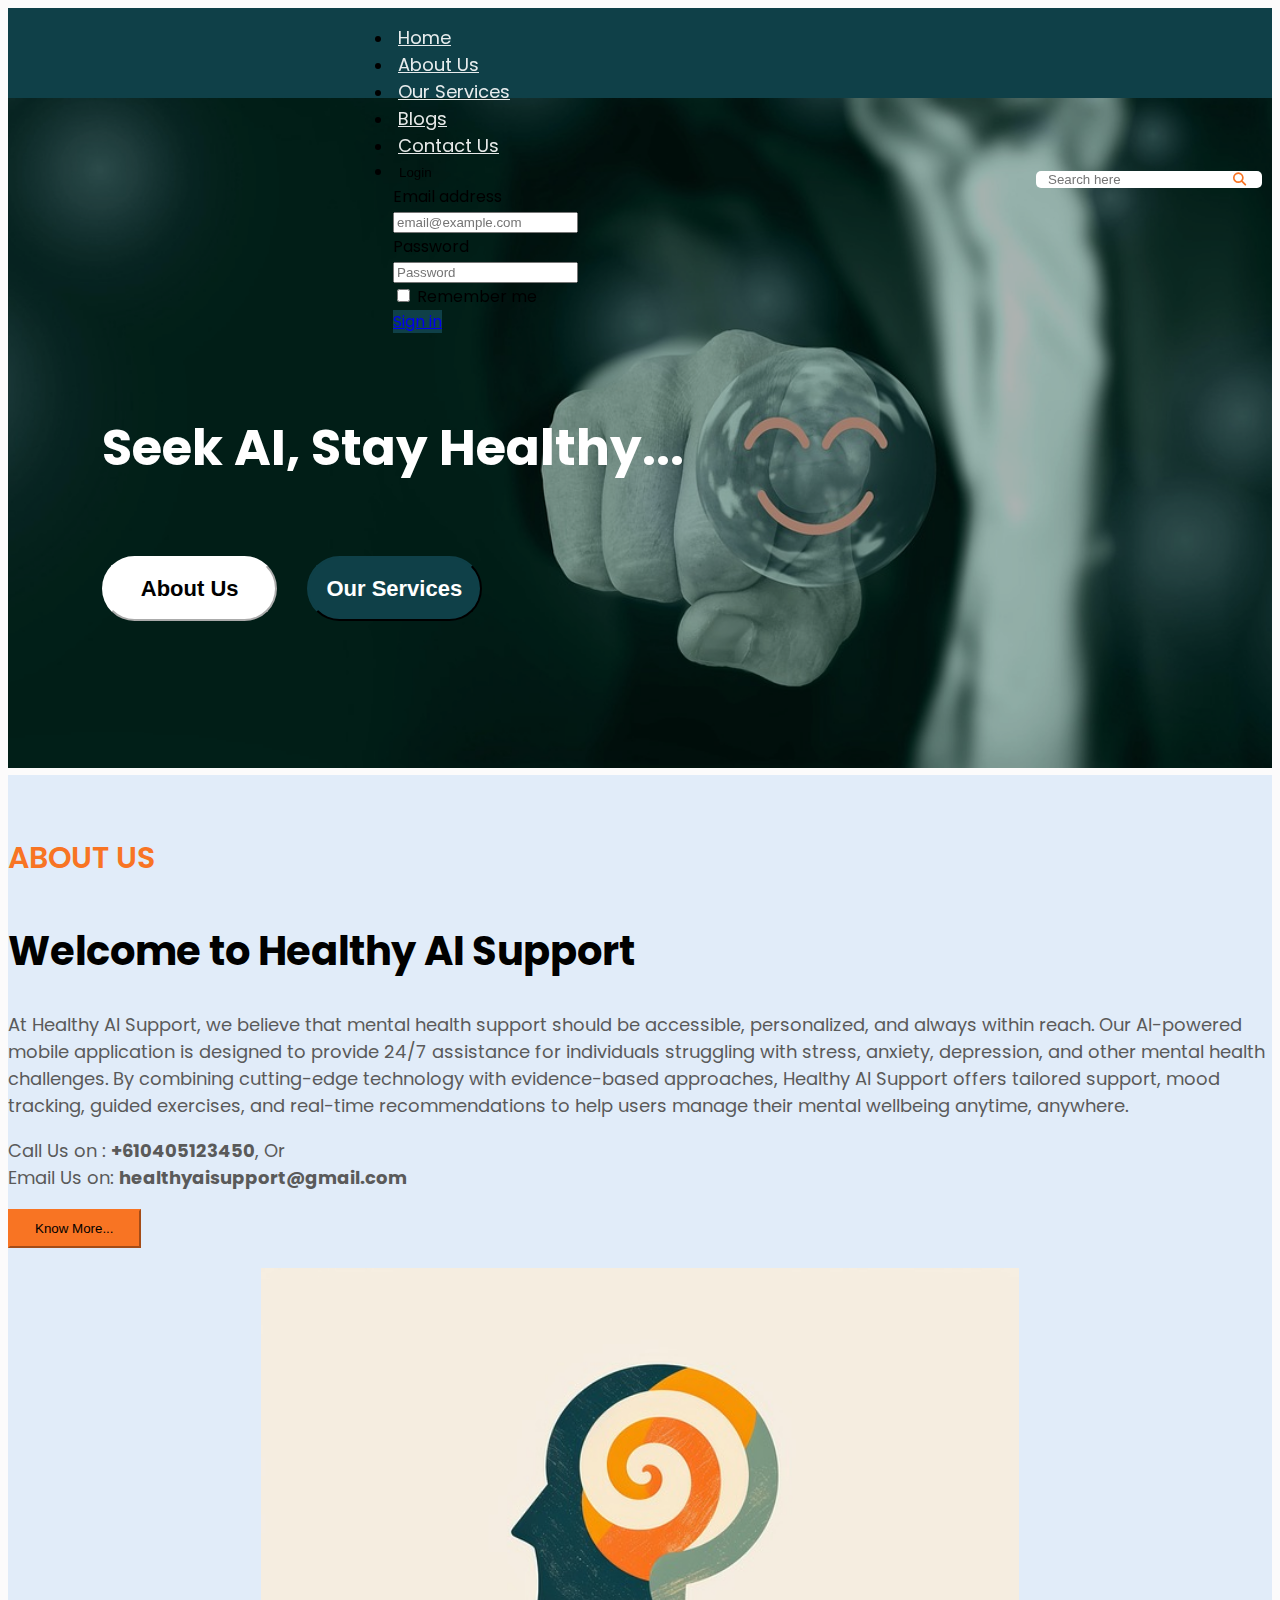
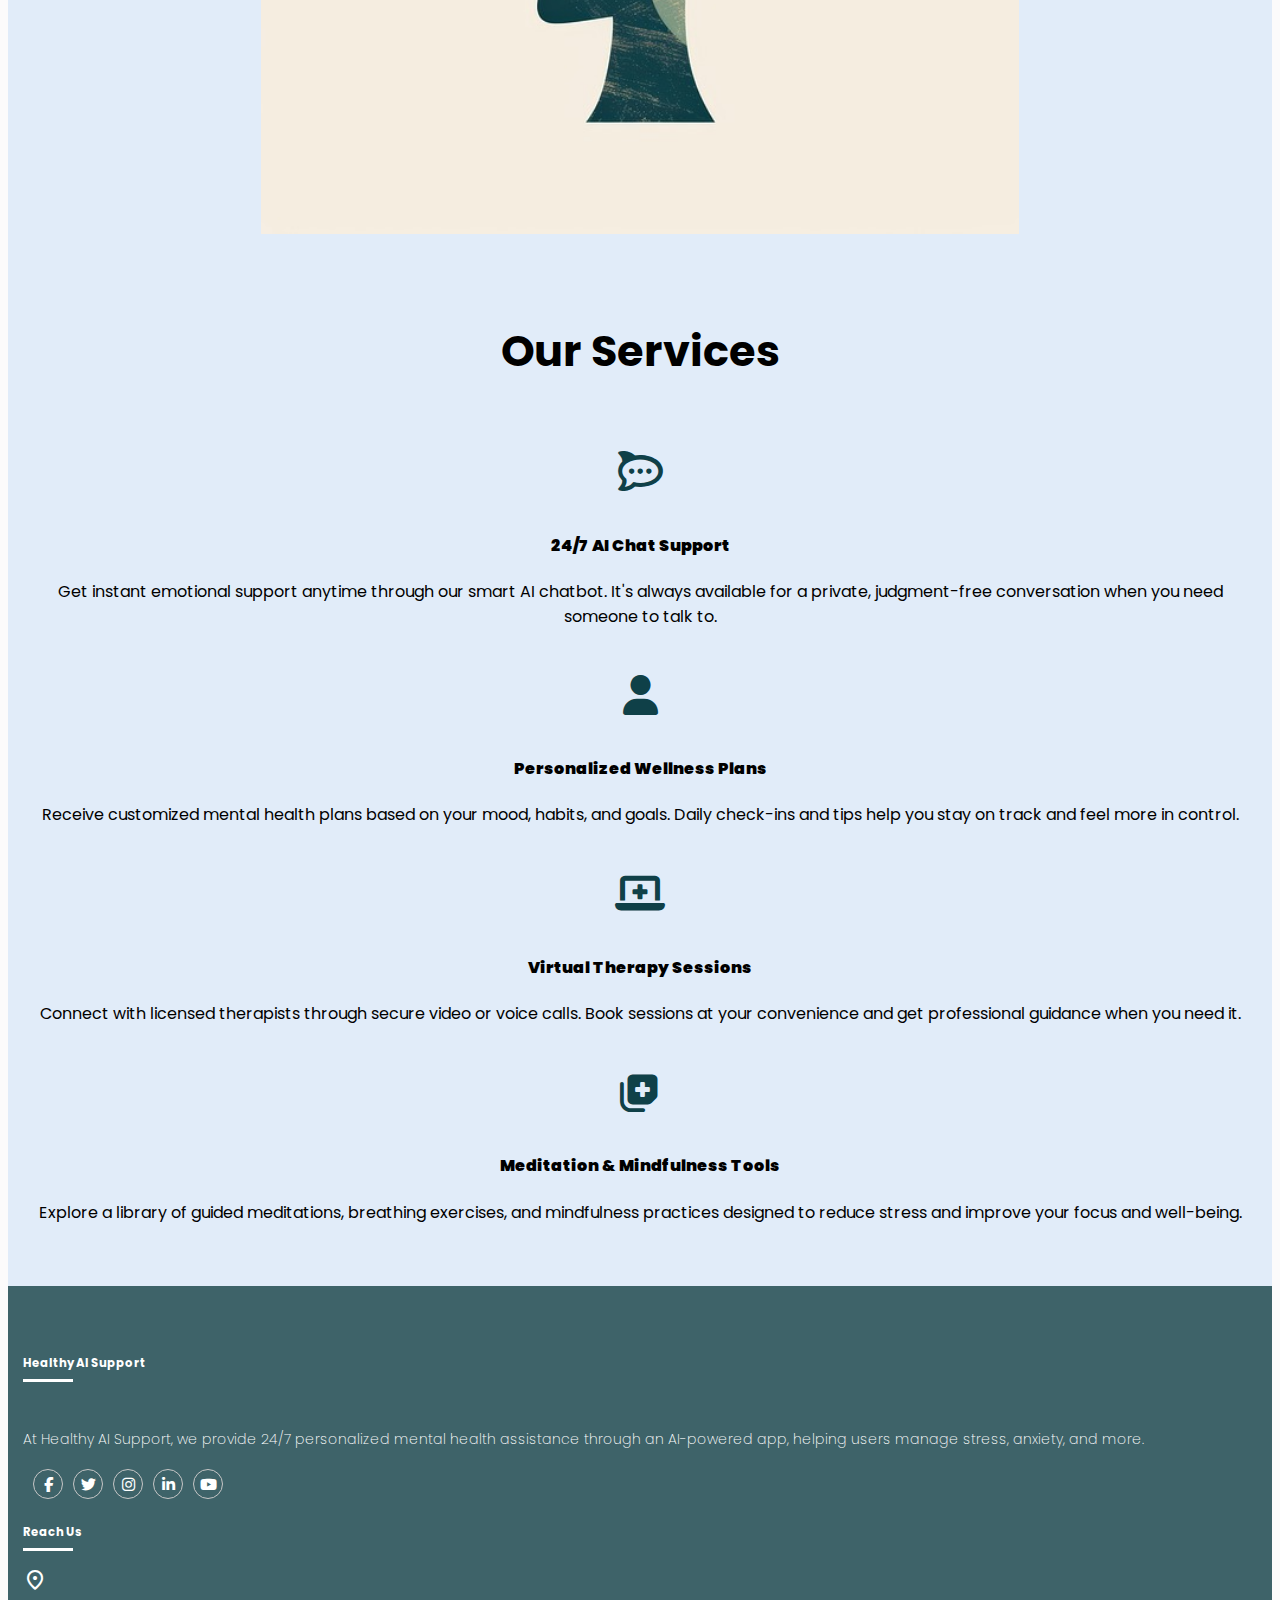
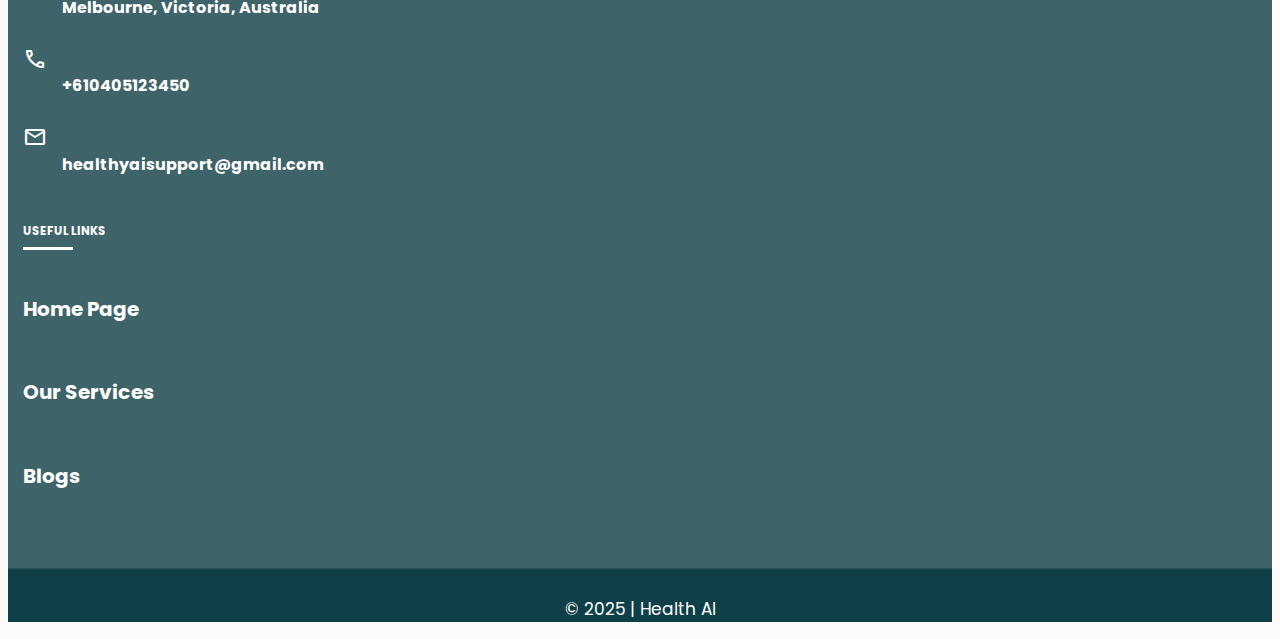
<file: index.html>
<!DOCTYPE html>
<html lang="en">
  <head>
    <meta charset="UTF-8" />
    <meta name="viewport" content="width=device-width, initial-scale=1.0" />
    <title></title>
    <link rel="icon" href="images/logo.jpg" type="image/jpg" />
    <link
      rel="stylesheet"
      href="https://cdnjs.cloudflare.com/ajax/libs/font-awesome/4.7.0/css/font-awesome.min.css"
    />
    <link
      href="https://cdn.jsdelivr.net/npm/bootstrap@5.3.0/dist/css/bootstrap.min.css"
      rel="stylesheet"
      integrity="sha384-9ndCyUaIbzAi2FUVXJi0CjmCapSmO7SnpJef0486qhLnuZ2cdeRhO02iuK6FUUVM"
      crossorigin="anonymous"
    />
    <link rel="stylesheet" href="css/style.css" />
    <link
      rel="stylesheet"
      href="https://cdnjs.cloudflare.com/ajax/libs/font-awesome/6.4.0/css/all.min.css"
    />
    <link
      rel="stylesheet"
      href="https://fonts.googleapis.com/css2?family=Material+Symbols+Outlined:opsz,wght,FILL,GRAD@20..48,100..700,0..1,-50..200"
    />
    <link
      rel="stylesheet"
      href="https://cdn.jsdelivr.net/npm/@fancyapps/ui@5.0/dist/fancybox/fancybox.css"
    />
  </head>

  <body>
    <section id="navbar"></section>

    <section>
      <div class="container-fluid hero_image_section">
        <img src="images/hero.jpg" alt="" />
        <div class="img_content_main">
          <h3>Seek AI, Stay Healthy...</h3>
          <div class="hero_btn">
            <button type="button " class="btn btn-success about_btn">
              <a href="/about-us/">About Us</a>
            </button>
            <button type="button " class="btn btn-success service_btn">
              <a href="/our-service/ ">Our Services</a>
            </button>
          </div>
        </div>
      </div>
    </section>

    <section id="aboutus">
      <div class="container">
        <div class="row">
          <div class="col-md-6">
            <div class="left-about">
              <div class="heading-about">ABOUT US</div>
              <h3>Welcome to Healthy AI Support</h3>
              <p>
                At Healthy AI Support, we believe that mental health support
                should be accessible, personalized, and always within reach. Our
                AI-powered mobile application is designed to provide 24/7
                assistance for individuals struggling with stress, anxiety,
                depression, and other mental health challenges. By combining
                cutting-edge technology with evidence-based approaches, Healthy
                AI Support offers tailored support, mood tracking, guided
                exercises, and real-time recommendations to help users manage
                their mental wellbeing anytime, anywhere.
              </p>
              <p>
                Call Us on : <b>+610405123450</b>, Or <br />
                Email Us on: <b>healthyaisupport@gmail.com</b>
              </p>
              <a href="/about-us/">
                <button class="btn btn-outline-success buy-now-btn">
                  Know More...
                </button>
              </a>
            </div>
          </div>
          <div class="col-md-6">
            <div class="right-about">
              <img src="images/logo.jpg" alt="" width="60%" />
            </div>
          </div>
        </div>
      </div>
    </section>

    <section id="ourservices">
      <div class="container">
        <div class="heading_part">
          <h3>Our Services</h3>
        </div>
        <div class="row row-cols-md-4 mt-1 row-cols-1 g-4">
          <div class="col mt-5 service-card service_card1">
            <div class="card">
              <a href="#">
                <i class="fa-brands fa-rocketchat"></i>
              </a>
              <a href="#">
                <h4 class="card-title">
                  <strong>24/7 AI Chat Support</strong>
                </h4>
              </a>
              <a href="#">
                <p class="card-body pt-1 p-0">
                  Get instant emotional support anytime through our smart AI
                  chatbot. It's always available for a private, judgment-free
                  conversation when you need someone to talk to.
                </p>
              </a>
            </div>
          </div>

          <div class="col mt-5 service-card">
            <div class="card">
              <a href="#">
                <i class="fa-solid fa-user"></i>
              </a>
              <a href="#">
                <h4 class="card-title">
                  <strong>Personalized Wellness Plans</strong>
                </h4>
              </a>
              <a href="#">
                <p class="card-body pt-1 p-0">
                  Receive customized mental health plans based on your mood,
                  habits, and goals. Daily check-ins and tips help you stay on
                  track and feel more in control.
                </p>
              </a>
            </div>
          </div>

          <div class="col mt-5 service-card">
            <div class="card">
              <a href="#">
                <i class="fa-solid fa-laptop-medical"></i>
              </a>
              <a href="#">
                <h4 class="card-title">
                  <strong>Virtual Therapy Sessions</strong>
                </h4>
              </a>
              <a href="#">
                <p class="card-body pt-1 p-0">
                  Connect with licensed therapists through secure video or voice
                  calls. Book sessions at your convenience and get professional
                  guidance when you need it.
                </p>
              </a>
            </div>
          </div>
          <div class="col mt-5 service-card">
            <div class="card">
              <a href="#">
                <i class="fa-solid fa-notes-medical"></i>
              </a>
              <a href="#">
                <h4 class="card-title">
                  <strong>Meditation & Mindfulness Tools</strong>
                </h4>
              </a>
              <a href="#">
                <p class="card-body pt-1 p-0">
                  Explore a library of guided meditations, breathing exercises,
                  and mindfulness practices designed to reduce stress and
                  improve your focus and well-being.
                </p>
              </a>
            </div>
          </div>
        </div>
      </div>
    </section>

    <section id="footer"></section>

    <script src="https://code.jquery.com/jquery-3.5.1.slim.min.js"></script>
    <script src="https://cdn.jsdelivr.net/npm/popper.js@1.16.1/dist/umd/popper.min.js"></script>
    <script src="https://stackpath.bootstrapcdn.com/bootstrap/4.5.2/js/bootstrap.min.js"></script>
    <script src="scripts.js"></script>
  </body>
</html>
</file>
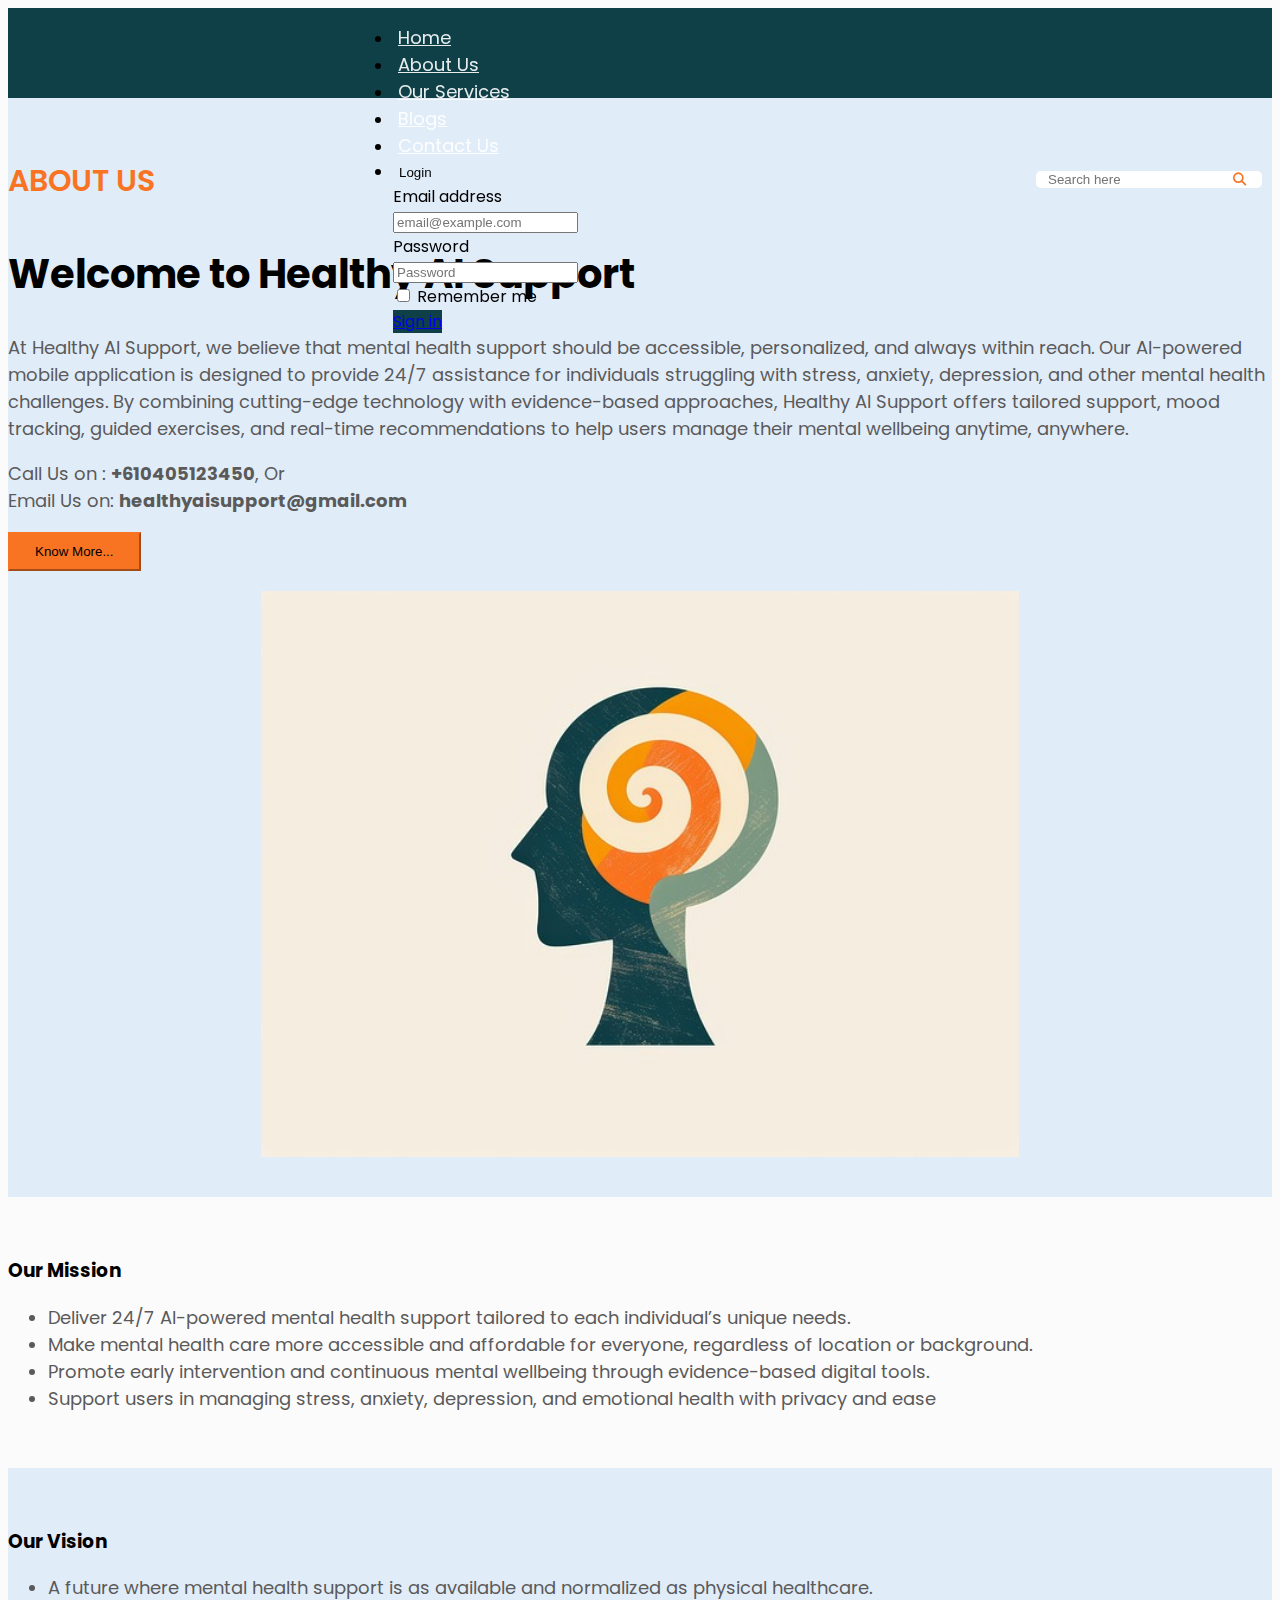
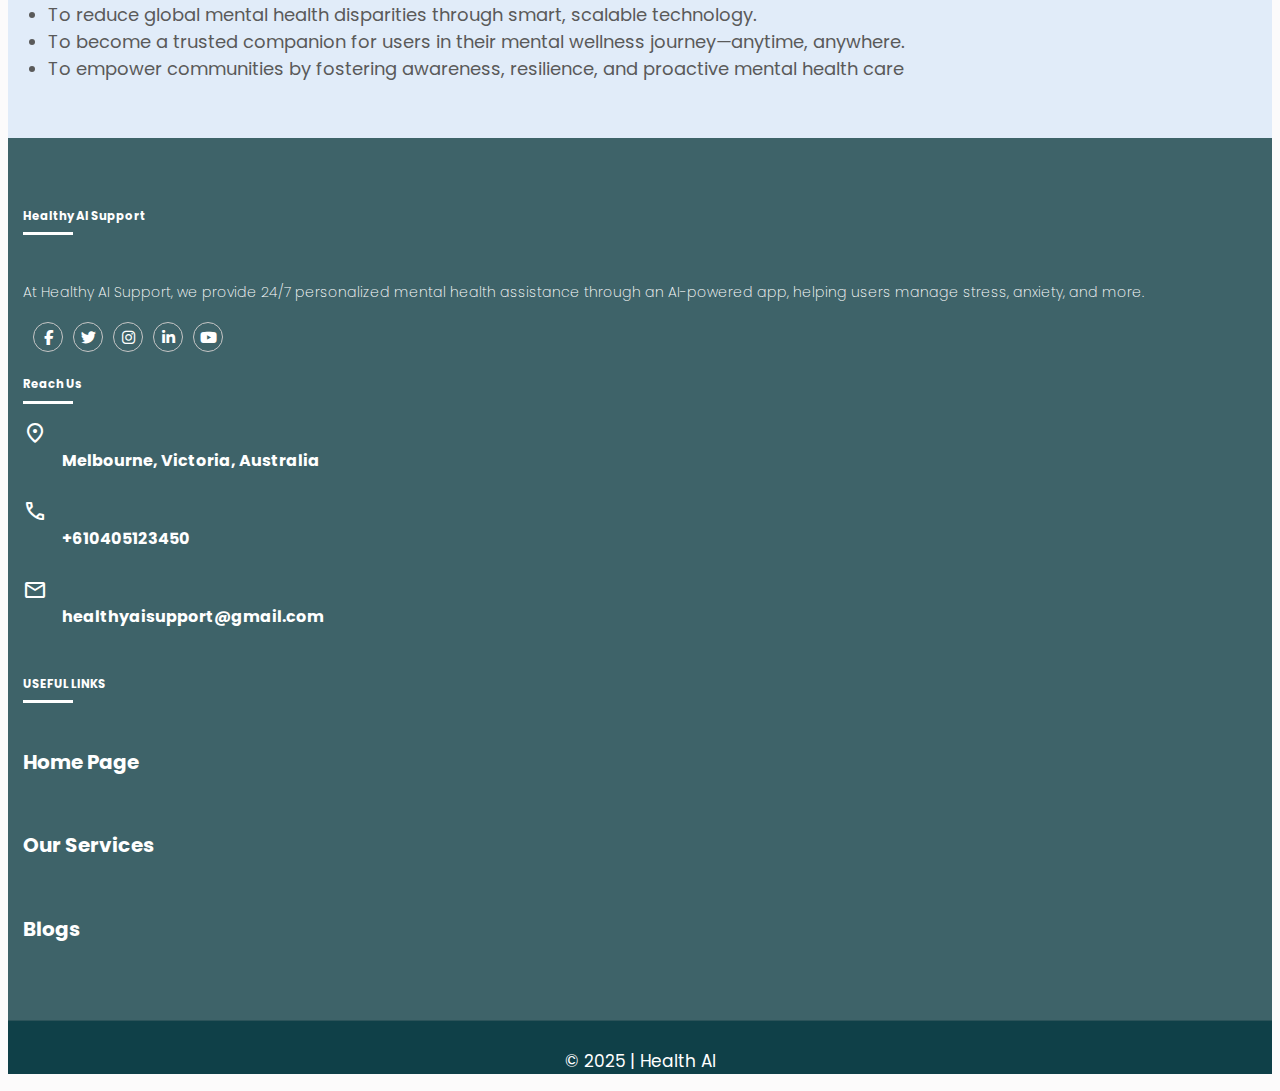
<file: aboutus.html>
<!DOCTYPE html>
<html lang="en">
  <head>
    <meta charset="UTF-8" />
    <meta name="viewport" content="width=device-width, initial-scale=1.0" />
    <title></title>
    <link rel="icon" href="images/logo.jpg" type="image/jpg" />
    <link
      rel="stylesheet"
      href="https://cdnjs.cloudflare.com/ajax/libs/font-awesome/4.7.0/css/font-awesome.min.css"
    />
    <link
      href="https://cdn.jsdelivr.net/npm/bootstrap@5.3.0/dist/css/bootstrap.min.css"
      rel="stylesheet"
      integrity="sha384-9ndCyUaIbzAi2FUVXJi0CjmCapSmO7SnpJef0486qhLnuZ2cdeRhO02iuK6FUUVM"
      crossorigin="anonymous"
    />
    <link rel="stylesheet" href="css/style.css" />
    <link
      rel="stylesheet"
      href="https://cdnjs.cloudflare.com/ajax/libs/font-awesome/6.4.0/css/all.min.css"
    />
    <link
      rel="stylesheet"
      href="https://fonts.googleapis.com/css2?family=Material+Symbols+Outlined:opsz,wght,FILL,GRAD@20..48,100..700,0..1,-50..200"
    />
    <link
      rel="stylesheet"
      href="https://cdn.jsdelivr.net/npm/@fancyapps/ui@5.0/dist/fancybox/fancybox.css"
    />
  </head>

  <body>
    <section id="navbar"></section>

    <section id="aboutus">
      <div class="container">
        <div class="row">
          <div class="col-md-6">
            <div class="left-about">
              <div class="heading-about">ABOUT US</div>
              <h3>Welcome to Healthy AI Support</h3>
              <p>
                At Healthy AI Support, we believe that mental health support
                should be accessible, personalized, and always within reach. Our
                AI-powered mobile application is designed to provide 24/7
                assistance for individuals struggling with stress, anxiety,
                depression, and other mental health challenges. By combining
                cutting-edge technology with evidence-based approaches, Healthy
                AI Support offers tailored support, mood tracking, guided
                exercises, and real-time recommendations to help users manage
                their mental wellbeing anytime, anywhere.
              </p>
              <p>
                Call Us on : <b>+610405123450</b>, Or <br />
                Email Us on: <b>healthyaisupport@gmail.com</b>
              </p>
              <a href="/about-us/">
                <button class="btn btn-outline-success buy-now-btn">
                  Know More...
                </button>
              </a>
            </div>
          </div>
          <div class="col-md-6">
            <div class="right-about">
              <img src="images/logo.jpg" alt="" width="60%" />
            </div>
          </div>
        </div>
      </div>
    </section>

    <section id="mission">
      <div class="container">
        <div class="row">
          <div class="col-md-2 d-flex align-items-center">
            <div class="heading-center">
              <h3>Our Mission</h3>
            </div>
          </div>
          <div class="col-md-10">
            <ul>
              <li>
                Deliver 24/7 AI-powered mental health support tailored to each
                individual’s unique needs.
              </li>
              <li>
                Make mental health care more accessible and affordable for
                everyone, regardless of location or background.
              </li>
              <li>
                Promote early intervention and continuous mental wellbeing
                through evidence-based digital tools.
              </li>
              <li>
                Support users in managing stress, anxiety, depression, and
                emotional health with privacy and ease
              </li>
            </ul>
          </div>
        </div>
      </div>
    </section>

    <section id="vission">
      <div class="container">
        <div class="row">
          <div class="col-md-2 d-flex align-items-center">
            <div class="heading-center">
              <h3>Our Vision</h3>
            </div>
          </div>
          <div class="col-md-10">
            <ul>
              <li>
                A future where mental health support is as available and
                normalized as physical healthcare.
              </li>
              <li>
                To reduce global mental health disparities through smart,
                scalable technology.
              </li>
              <li>
                To become a trusted companion for users in their mental wellness
                journey—anytime, anywhere.
              </li>
              <li>
                To empower communities by fostering awareness, resilience, and
                proactive mental health care
              </li>
            </ul>
          </div>
        </div>
      </div>
    </section>

    <section id="footer"></section>

    <script src="https://code.jquery.com/jquery-3.5.1.slim.min.js"></script>
    <script src="https://cdn.jsdelivr.net/npm/popper.js@1.16.1/dist/umd/popper.min.js"></script>
    <script src="https://stackpath.bootstrapcdn.com/bootstrap/4.5.2/js/bootstrap.min.js"></script>
    <script src="scripts.js"></script>
  </body>
</html>
</file>
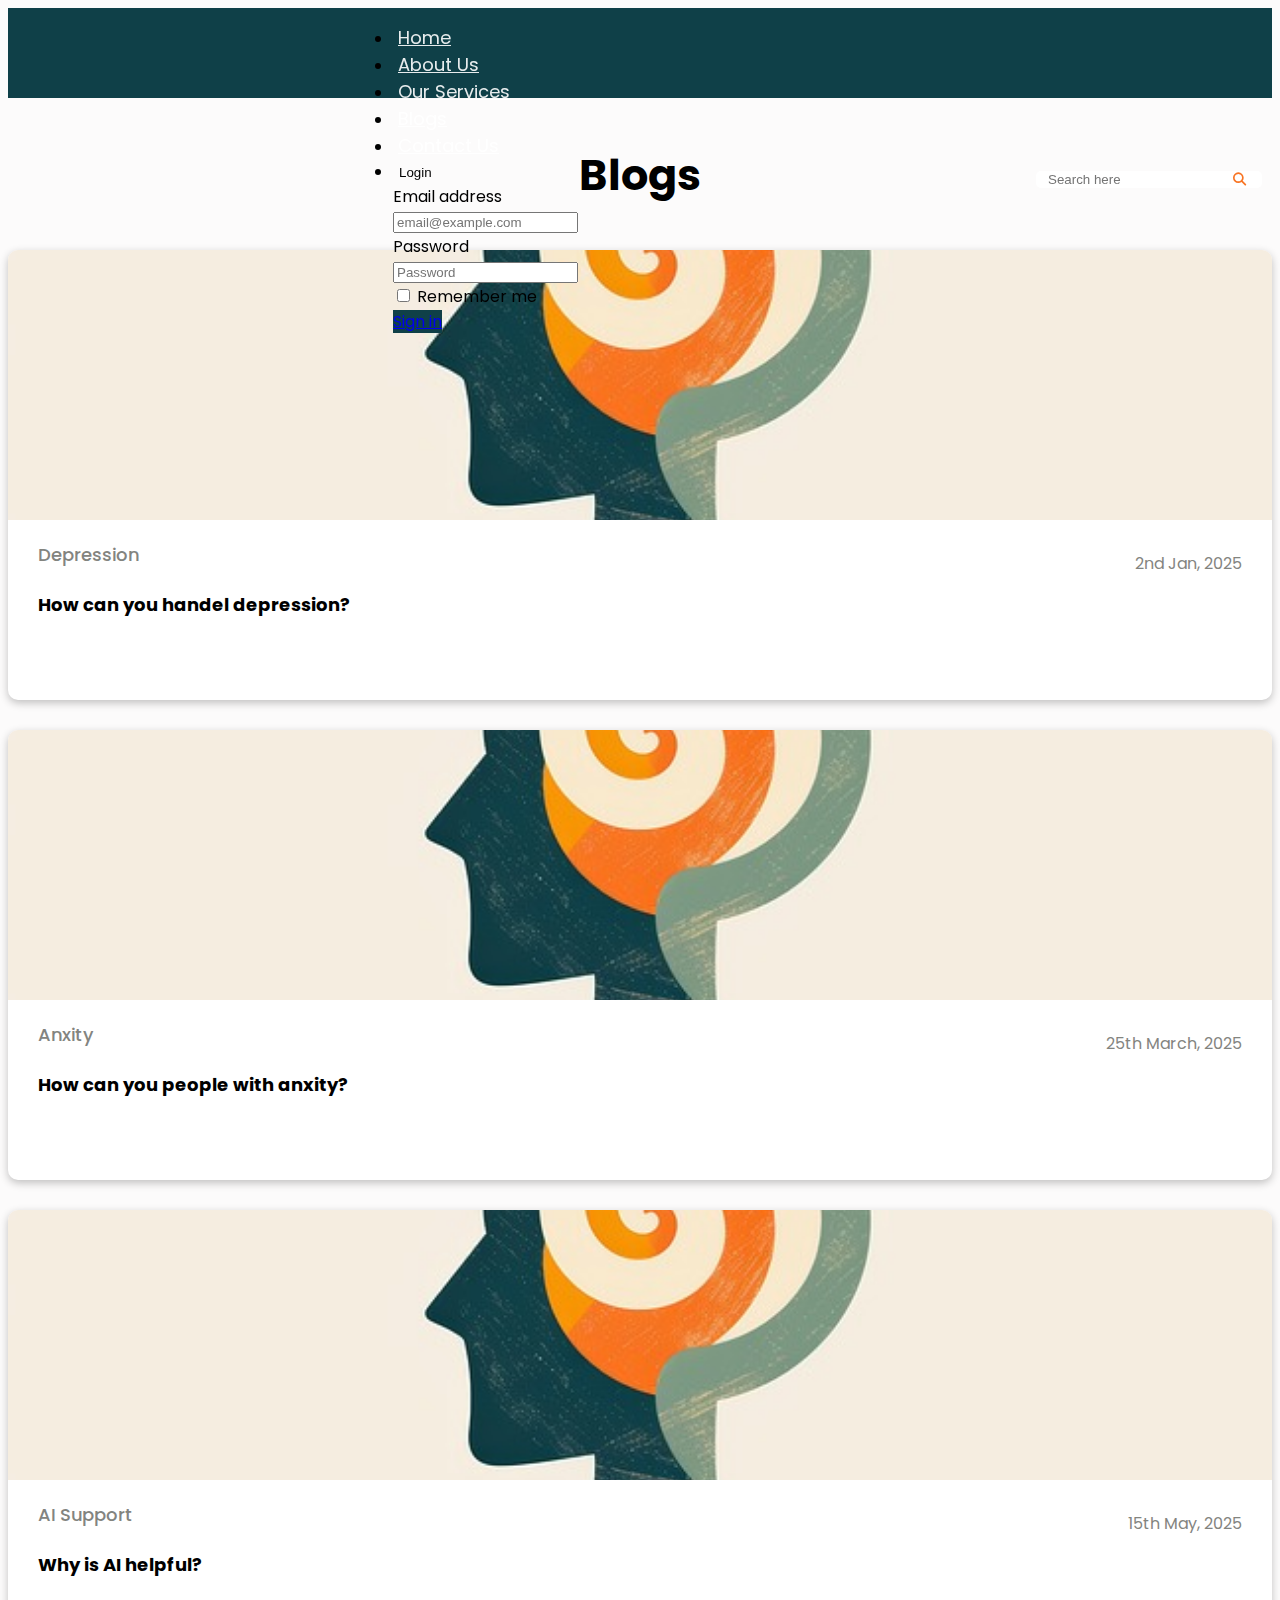
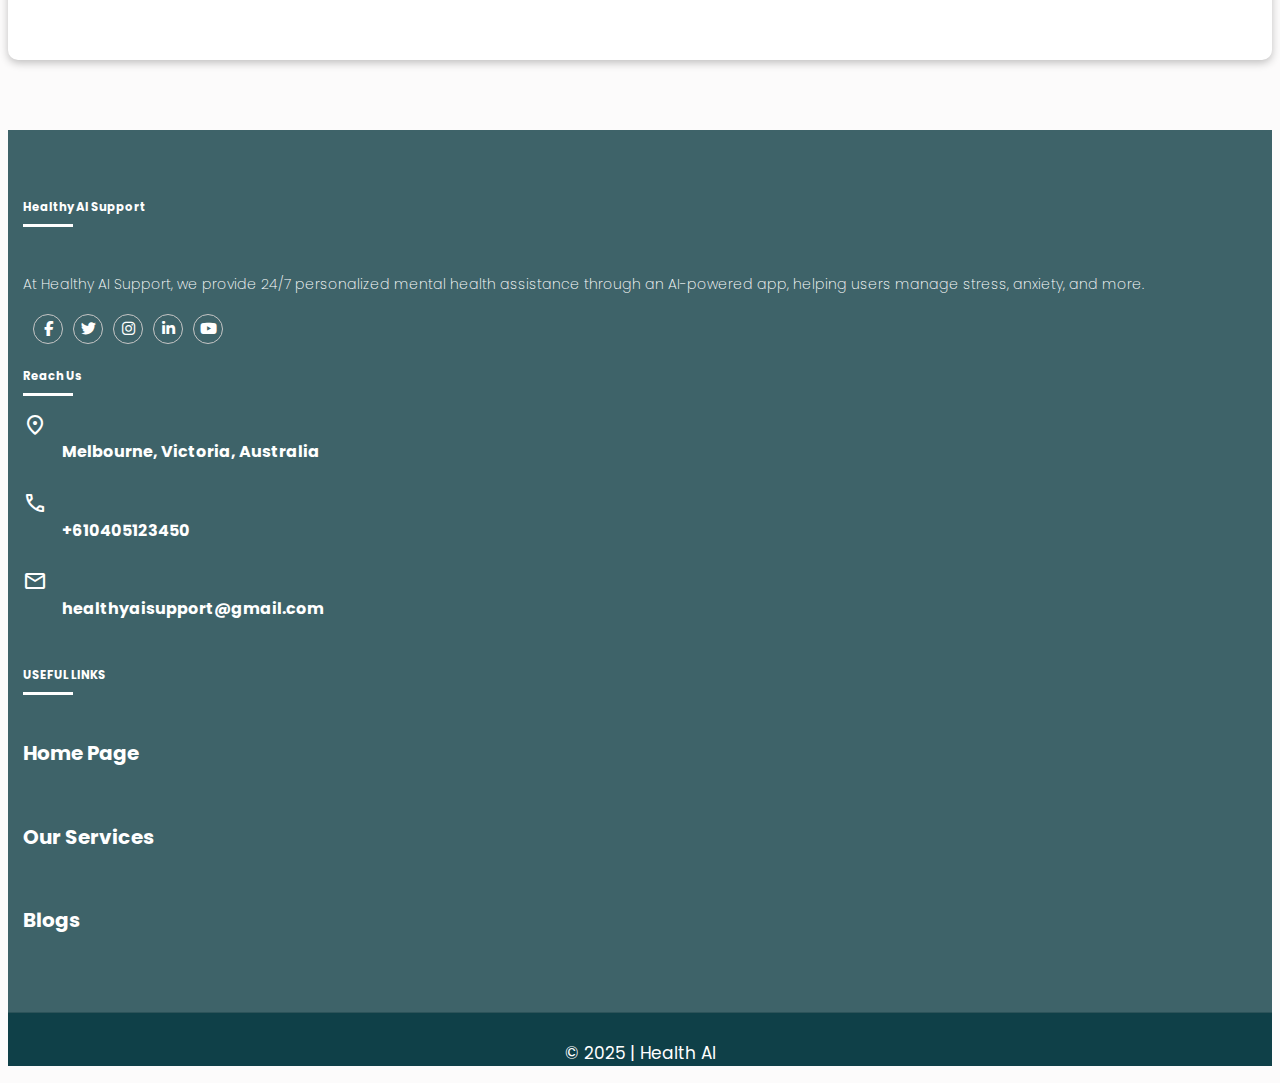
<file: blogs.html>
<!DOCTYPE html>
<html lang="en">
  <head>
    <meta charset="UTF-8" />
    <meta name="viewport" content="width=device-width, initial-scale=1.0" />
    <title></title>
    <link rel="icon" href="images/logo.jpg" type="image/jpg" />
    <link
      rel="stylesheet"
      href="https://cdnjs.cloudflare.com/ajax/libs/font-awesome/4.7.0/css/font-awesome.min.css"
    />
    <link
      href="https://cdn.jsdelivr.net/npm/bootstrap@5.3.0/dist/css/bootstrap.min.css"
      rel="stylesheet"
      integrity="sha384-9ndCyUaIbzAi2FUVXJi0CjmCapSmO7SnpJef0486qhLnuZ2cdeRhO02iuK6FUUVM"
      crossorigin="anonymous"
    />
    <link rel="stylesheet" href="css/style.css" />
    <link
      rel="stylesheet"
      href="https://cdnjs.cloudflare.com/ajax/libs/font-awesome/6.4.0/css/all.min.css"
    />
    <link
      rel="stylesheet"
      href="https://fonts.googleapis.com/css2?family=Material+Symbols+Outlined:opsz,wght,FILL,GRAD@20..48,100..700,0..1,-50..200"
    />
    <link
      rel="stylesheet"
      href="https://cdn.jsdelivr.net/npm/@fancyapps/ui@5.0/dist/fancybox/fancybox.css"
    />
  </head>

  <body>
    <section id="navbar"></section>

    <section id="blog-cat">
      <div class="container">
        <div class="heading_part">
          <h3>Blogs</h3>
        </div>
        <div class="col-lg-12">
          <div class="row row-cols-1 row-cols-md-3">
            <div class="col">
              <div class="blog-post">
                <div>
                  <a href="">
                    <div class="blog-image">
                      <img src="images/logo.jpg" alt="" />
                    </div>
                  </a>
                </div>
                <div class="blog-writer">
                  <a href="">Depression</a>
                  <p>2nd Jan, 2025</p>
                </div>
                <div class="blog-title">
                  <a href=""><h2>How can you handel depression?</h2></a>
                </div>
              </div>
            </div>

            <div class="col">
              <div class="blog-post">
                <div>
                  <a href="">
                    <div class="blog-image">
                      <img src="images/logo.jpg" alt="" />
                    </div>
                  </a>
                </div>
                <div class="blog-writer">
                  <a href="">Anxity</a>
                  <p>25th March, 2025</p>
                </div>
                <div class="blog-title">
                  <a href=""><h2>How can you people with anxity?</h2></a>
                </div>
              </div>
            </div>

            <div class="col">
              <div class="blog-post">
                <div>
                  <a href="">
                    <div class="blog-image">
                      <img src="images/logo.jpg" alt="" />
                    </div>
                  </a>
                </div>
                <div class="blog-writer">
                  <a href="">AI Support</a>
                  <p>15th May, 2025</p>
                </div>
                <div class="blog-title">
                  <a href=""><h2>Why is AI helpful?</h2></a>
                </div>
              </div>
            </div>
          </div>
        </div>
      </div>
    </section>

    <section id="footer"></section>

    <script src="https://code.jquery.com/jquery-3.5.1.slim.min.js"></script>
    <script src="https://cdn.jsdelivr.net/npm/popper.js@1.16.1/dist/umd/popper.min.js"></script>
    <script src="https://stackpath.bootstrapcdn.com/bootstrap/4.5.2/js/bootstrap.min.js"></script>
    <script src="scripts.js"></script>
  </body>
</html>
</file>
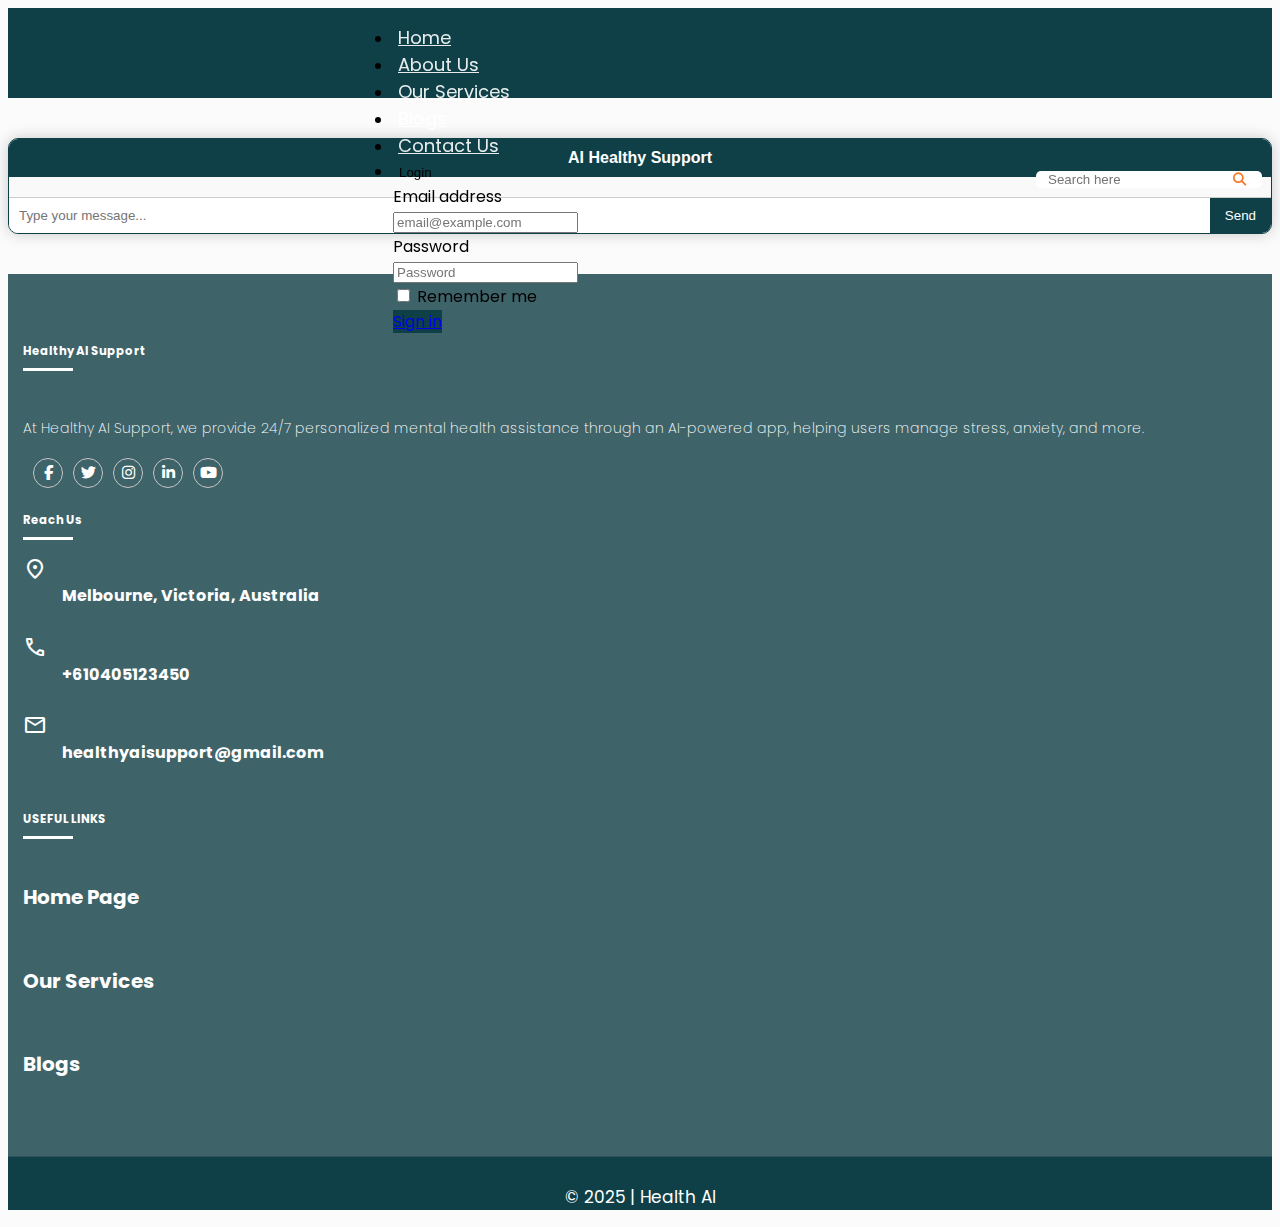
<file: chatbot.html>
<!DOCTYPE html>
<html lang="en">
  <head>
    <meta charset="UTF-8" />
    <meta name="viewport" content="width=device-width, initial-scale=1.0" />
    <title></title>
    <link rel="icon" href="images/logo.jpg" type="image/jpg" />
    <link
      rel="stylesheet"
      href="https://cdnjs.cloudflare.com/ajax/libs/font-awesome/4.7.0/css/font-awesome.min.css"
    />
    <link
      href="https://cdn.jsdelivr.net/npm/bootstrap@5.3.0/dist/css/bootstrap.min.css"
      rel="stylesheet"
      integrity="sha384-9ndCyUaIbzAi2FUVXJi0CjmCapSmO7SnpJef0486qhLnuZ2cdeRhO02iuK6FUUVM"
      crossorigin="anonymous"
    />
    <link rel="stylesheet" href="css/style.css" />
    <link
      rel="stylesheet"
      href="https://cdnjs.cloudflare.com/ajax/libs/font-awesome/6.4.0/css/all.min.css"
    />
    <link
      rel="stylesheet"
      href="https://fonts.googleapis.com/css2?family=Material+Symbols+Outlined:opsz,wght,FILL,GRAD@20..48,100..700,0..1,-50..200"
    />
    <link
      rel="stylesheet"
      href="https://cdn.jsdelivr.net/npm/@fancyapps/ui@5.0/dist/fancybox/fancybox.css"
    />
  </head>

  <body>
    <section id="navbar"></section>

    <section class="chat">
      <div class="container">
        <div id="chatbot" class="chatbot-container">
          <div class="chat-header">AI Healthy Support</div>
          <div class="chat-body" id="chat-body"></div>
          <div class="chat-input-area">
            <input
              type="text"
              id="user-input"
              placeholder="Type your message..."
            />
            <button onclick="sendMessage()">Send</button>
          </div>
        </div>
      </div>
    </section>

    <section id="footer"></section>

    <script>
      const chatBody = document.getElementById("chat-body");
      const userInput = document.getElementById("user-input");

      const messages = [
        {
          sender: "bot",
          text: "Hello, this is AI Healthy Support. How can I help you today?",
        },
        {
          sender: "user",
          expected: "hi",
          response: "Hello, Trilochan. How are you?",
        },
        {
          sender: "user",
          expected: "fine",
          response: "How is your anxity holding up?",
        },
        {
          sender: "user",
          expected: "it is good",
          response: "Great, let me know if I need help",
        },
      ];

      let currentStep = 0;

      function addMessage(text, sender) {
        const msgDiv = document.createElement("div");
        msgDiv.className = `chat-message ${sender}`;
        msgDiv.innerText = text;
        chatBody.appendChild(msgDiv);
        chatBody.scrollTop = chatBody.scrollHeight;
      }

      function botReply(text) {
        setTimeout(() => addMessage(text, "bot"), 800);
      }

      function sendMessage() {
        const text = userInput.value.trim().toLowerCase();
        if (!text) return;

        addMessage(userInput.value, "user");
        userInput.value = "";

        if (
          currentStep < messages.length - 1 &&
          text === messages[currentStep + 1].expected
        ) {
          currentStep++;
          botReply(messages[currentStep].response);
        }
      }

      // Initialize chatbot with first message
      window.addEventListener("load", () => {
        botReply(messages[0].text);
      });
    </script>

    <script src="https://code.jquery.com/jquery-3.5.1.slim.min.js"></script>
    <script src="https://cdn.jsdelivr.net/npm/popper.js@1.16.1/dist/umd/popper.min.js"></script>
    <script src="https://stackpath.bootstrapcdn.com/bootstrap/4.5.2/js/bootstrap.min.js"></script>
    <script src="scripts.js"></script>
  </body>
</html>
</file>
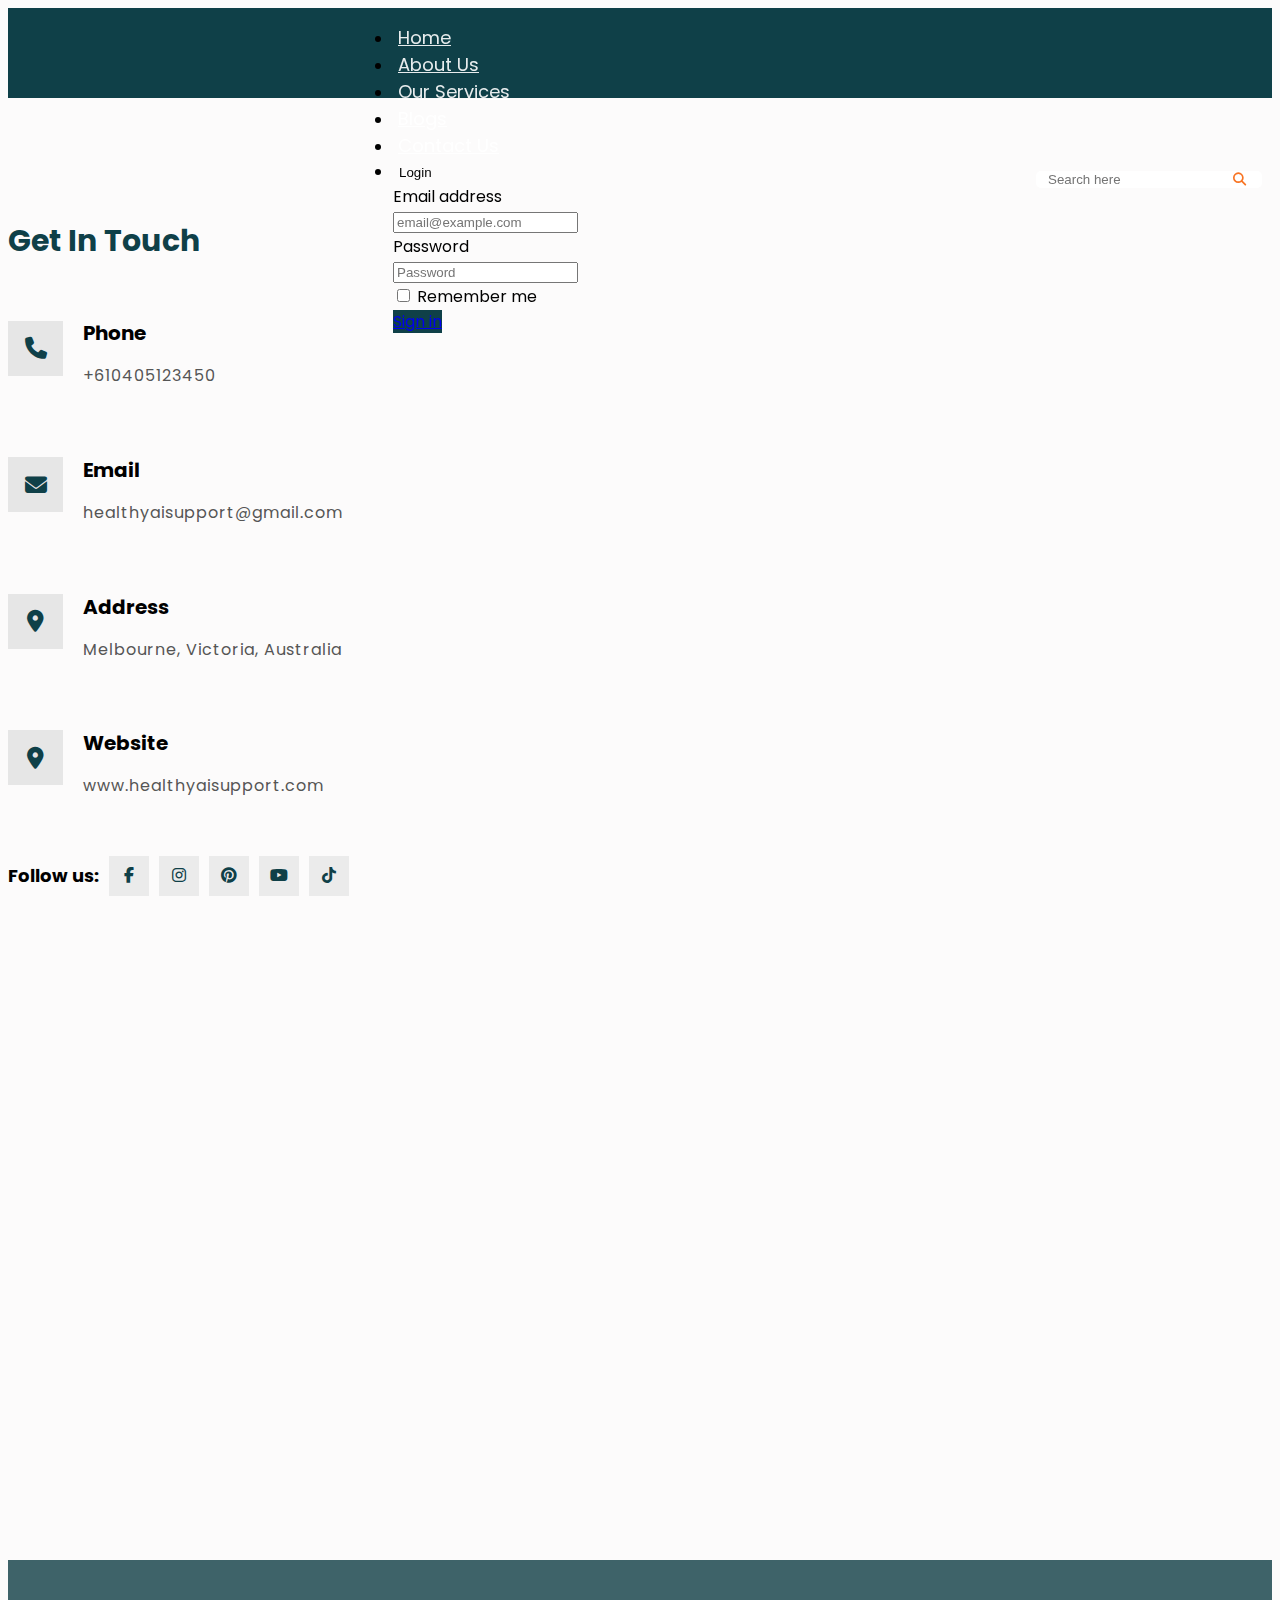
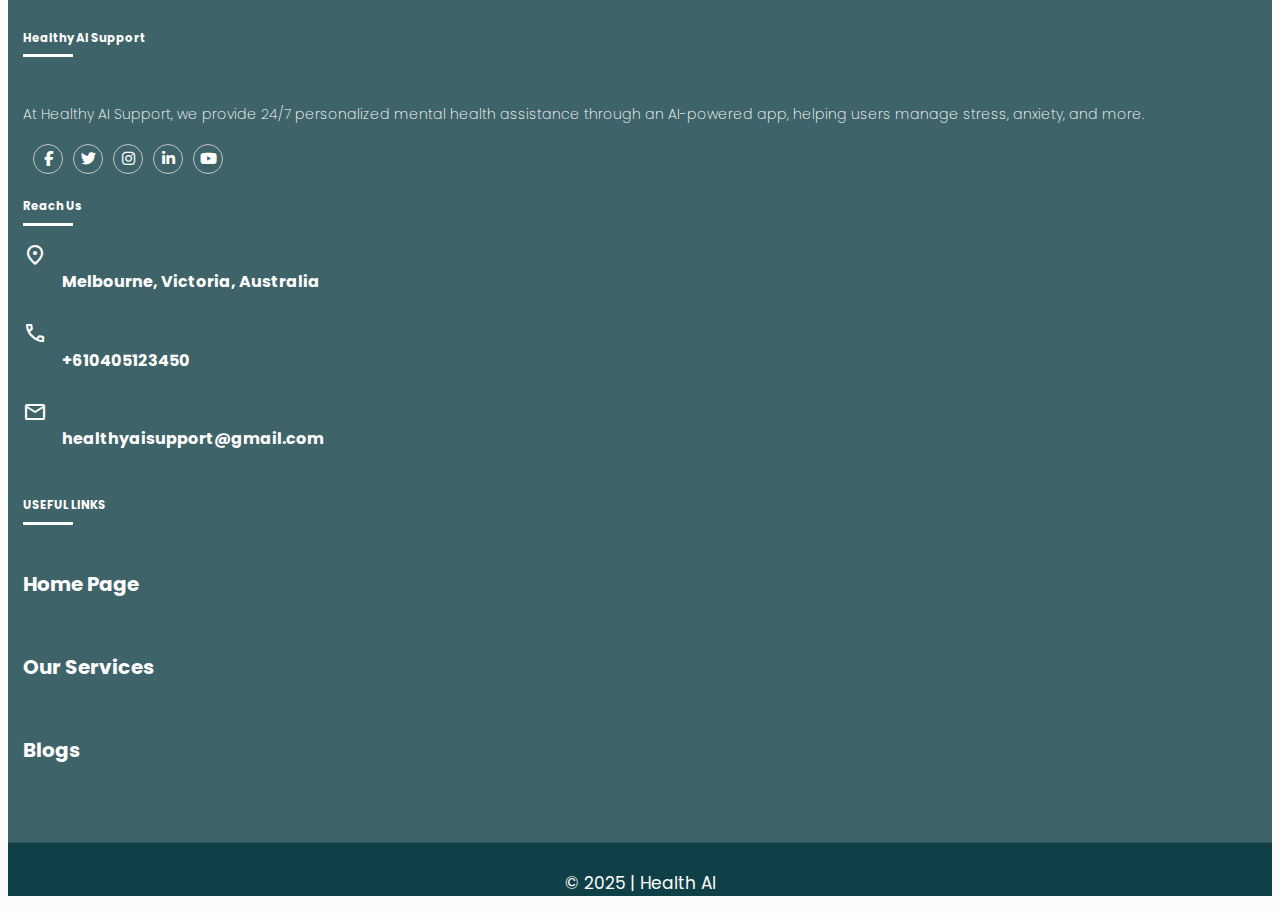
<file: contact.html>
<!DOCTYPE html>
<html lang="en">
  <head>
    <meta charset="UTF-8" />
    <meta name="viewport" content="width=device-width, initial-scale=1.0" />
    <title></title>
    <link rel="icon" href="images/logo.jpg" type="image/jpg" />
    <link
      rel="stylesheet"
      href="https://cdnjs.cloudflare.com/ajax/libs/font-awesome/4.7.0/css/font-awesome.min.css"
    />
    <link
      href="https://cdn.jsdelivr.net/npm/bootstrap@5.3.0/dist/css/bootstrap.min.css"
      rel="stylesheet"
      integrity="sha384-9ndCyUaIbzAi2FUVXJi0CjmCapSmO7SnpJef0486qhLnuZ2cdeRhO02iuK6FUUVM"
      crossorigin="anonymous"
    />
    <link rel="stylesheet" href="css/style.css" />
    <link
      rel="stylesheet"
      href="https://cdnjs.cloudflare.com/ajax/libs/font-awesome/6.4.0/css/all.min.css"
    />
    <link
      rel="stylesheet"
      href="https://fonts.googleapis.com/css2?family=Material+Symbols+Outlined:opsz,wght,FILL,GRAD@20..48,100..700,0..1,-50..200"
    />
    <link
      rel="stylesheet"
      href="https://cdn.jsdelivr.net/npm/@fancyapps/ui@5.0/dist/fancybox/fancybox.css"
    />
  </head>

  <body>
    <section id="navbar"></section>

    <section>
      <div class="contact-sec">
        <div class="container">
          <div class="row">
            <div class="col-lg-4">
              <h4 class="contact-heading">Get In Touch</h4>
              <ul class="contact-list">
                <li>
                  <div class="phone anim">
                    <div class="icon anim-bg">
                      <i class="fa-solid fa-phone"></i>
                    </div>
                    <div class="detail">
                      <h4>Phone</h4>
                      <p>+610405123450</p>
                    </div>
                  </div>
                </li>
                <li>
                  <div class="email anim">
                    <div class="icon anim-bg">
                      <i class="fa-solid fa-envelope"></i>
                    </div>
                    <div class="detail">
                      <h4>Email</h4>
                      <p>healthyaisupport@gmail.com</p>
                    </div>
                  </div>
                </li>
                <li>
                  <div class="location anim">
                    <div class="icon anim-bg">
                      <i class="fa-solid fa-location-dot"></i>
                    </div>
                    <div class="detail">
                      <h4>Address</h4>
                      <p>Melbourne, Victoria, Australia</p>
                    </div>
                  </div>
                </li>
                <li>
                  <div class="website anim">
                    <div class="icon anim-bg">
                      <i class="fa-solid fa-location-dot"></i>
                    </div>
                    <div class="detail">
                      <h4>Website</h4>
                      <p>www.healthyaisupport.com</p>
                    </div>
                  </div>
                </li>
              </ul>
              <div class="follow-us">
                <h4>Follow us:</h4>
                <div class="social-icon">
                  <a href="" target="_blank"
                    ><i class="fa-brands fa-facebook-f"></i
                  ></a>
                </div>
                <div class="social-icon">
                  <a href="" target="_blank"
                    ><i class="fa-brands fa-instagram"></i
                  ></a>
                </div>
                <div class="social-icon">
                  <a href="" target="_blank"
                    ><i class="fa-brands fa-pinterest"></i
                  ></a>
                </div>
                <div class="social-icon">
                  <a href="" target="_blank"
                    ><i class="fa-brands fa-youtube"></i
                  ></a>
                </div>
                <div class="social-icon">
                  <a href="" target="_blank"
                    ><i class="fa-brands fa-tiktok"></i
                  ></a>
                </div>
              </div>
            </div>
            <div class="col-lg-8">
              <div class="map">
                <iframe
                  src="https://www.google.com/maps/embed?pb=!1m18!1m12!1m3!1d805170.0496601658!2d145.05313529999998!3d-37.9725665!2m3!1f0!2f0!3f0!3m2!1i1024!2i768!4f13.1!3m3!1m2!1s0x6ad646b5d2ba4df7%3A0x4045675218ccd90!2sMelbourne%20VIC!5e0!3m2!1sen!2sau!4v1747655931806!5m2!1sen!2sau"
                  width="600"
                  height="450"
                  style="border: 0"
                  allowfullscreen=""
                  loading="lazy"
                  referrerpolicy="no-referrer-when-downgrade"
                ></iframe>
              </div>
            </div>
          </div>
        </div>
      </div>
    </section>

    <section id="footer"></section>

    <script src="https://code.jquery.com/jquery-3.5.1.slim.min.js"></script>
    <script src="https://cdn.jsdelivr.net/npm/popper.js@1.16.1/dist/umd/popper.min.js"></script>
    <script src="https://stackpath.bootstrapcdn.com/bootstrap/4.5.2/js/bootstrap.min.js"></script>
    <script src="scripts.js"></script>
  </body>
</html>
</file>
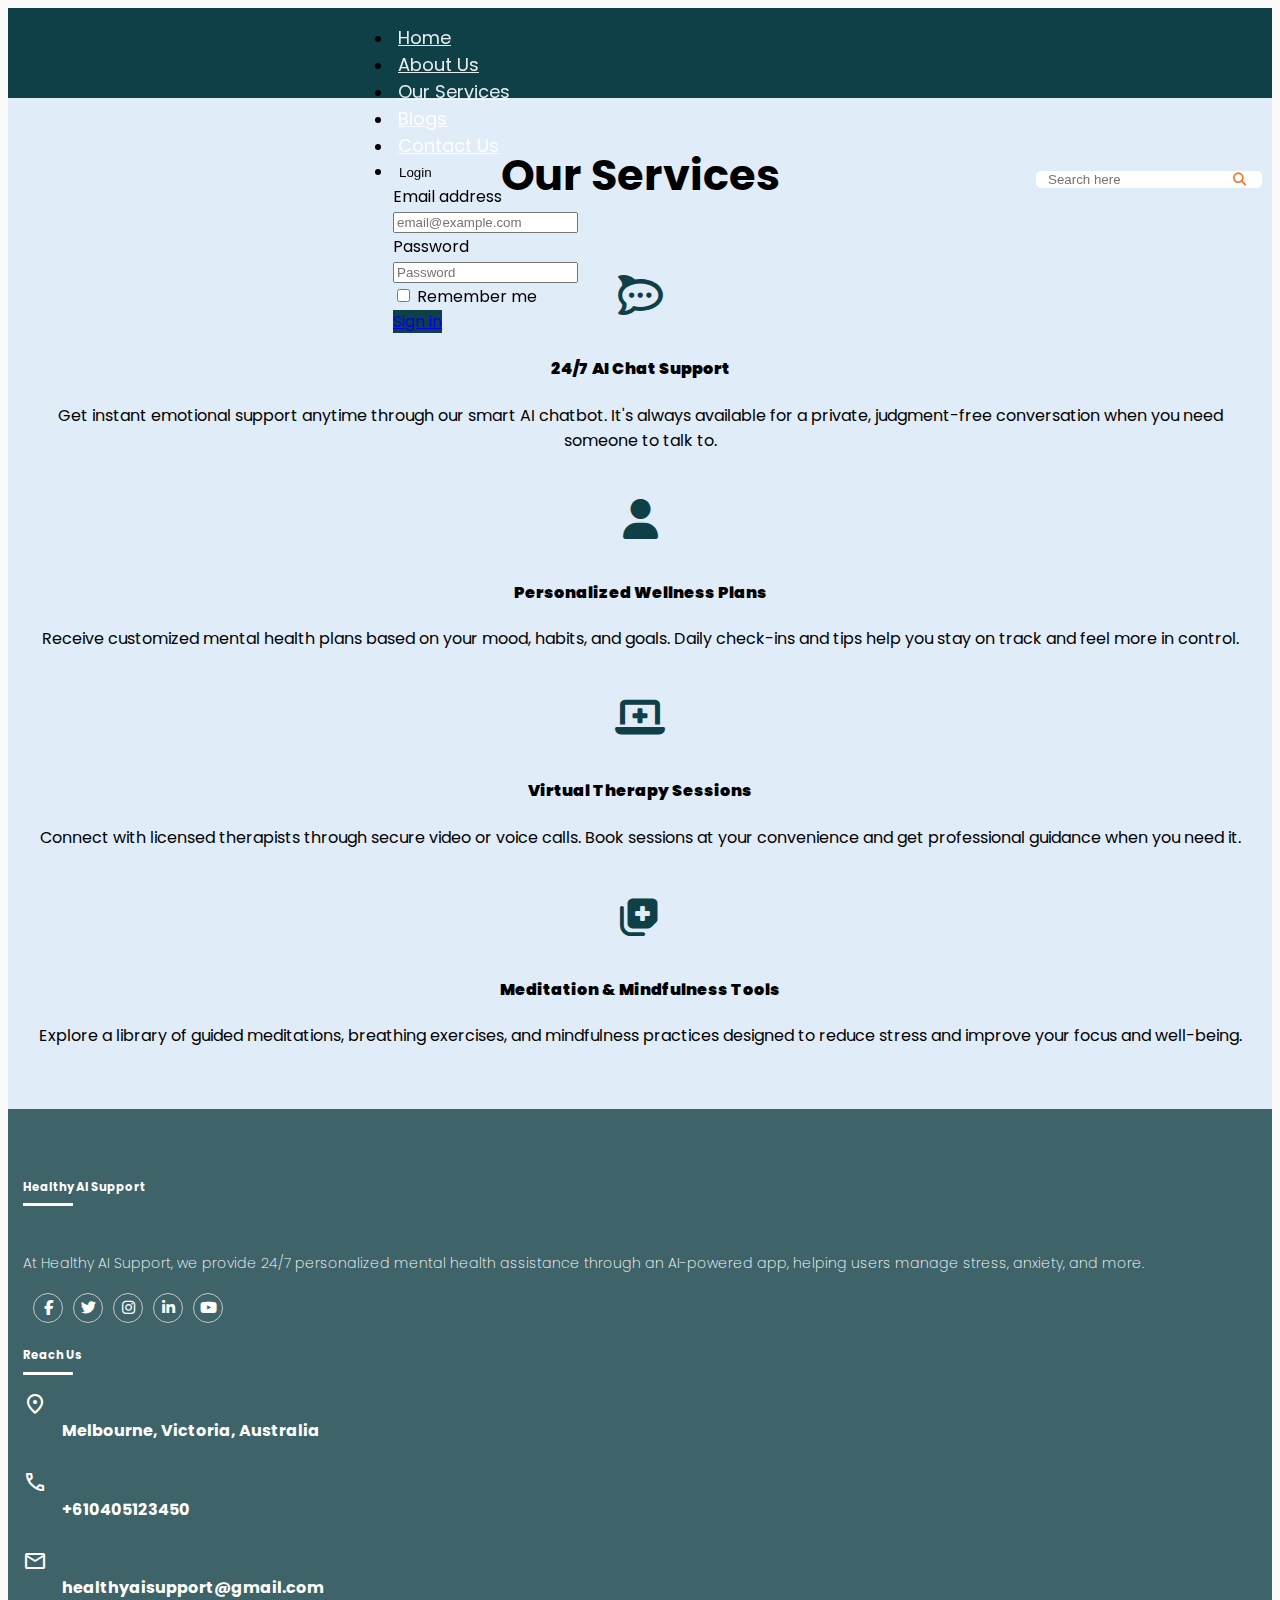
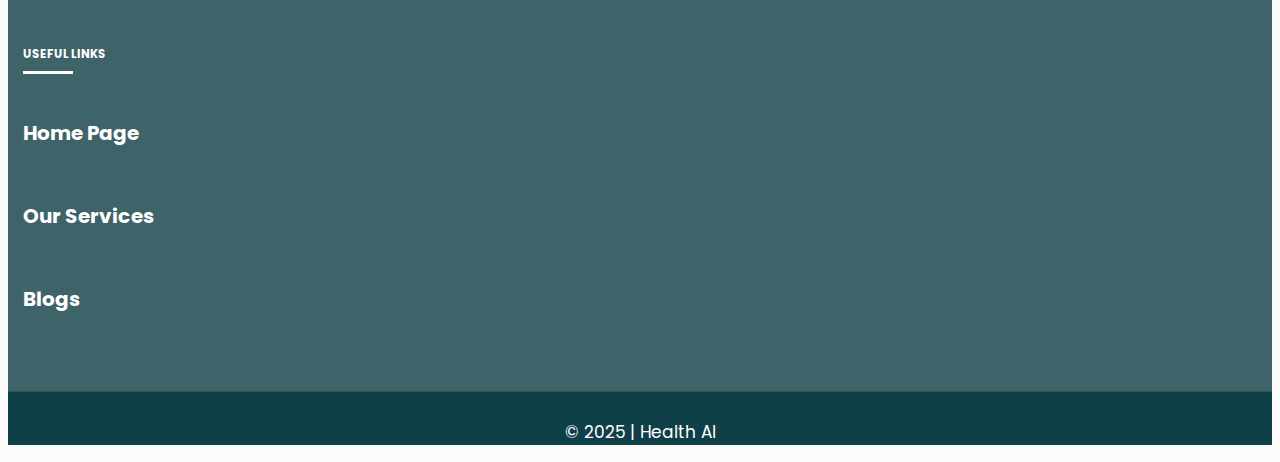
<file: services.html>
<!DOCTYPE html>
<html lang="en">
  <head>
    <meta charset="UTF-8" />
    <meta name="viewport" content="width=device-width, initial-scale=1.0" />
    <title></title>
    <link rel="icon" href="images/logo.jpg" type="image/jpg" />
    <link
      rel="stylesheet"
      href="https://cdnjs.cloudflare.com/ajax/libs/font-awesome/4.7.0/css/font-awesome.min.css"
    />
    <link
      href="https://cdn.jsdelivr.net/npm/bootstrap@5.3.0/dist/css/bootstrap.min.css"
      rel="stylesheet"
      integrity="sha384-9ndCyUaIbzAi2FUVXJi0CjmCapSmO7SnpJef0486qhLnuZ2cdeRhO02iuK6FUUVM"
      crossorigin="anonymous"
    />
    <link rel="stylesheet" href="css/style.css" />
    <link
      rel="stylesheet"
      href="https://cdnjs.cloudflare.com/ajax/libs/font-awesome/6.4.0/css/all.min.css"
    />
    <link
      rel="stylesheet"
      href="https://fonts.googleapis.com/css2?family=Material+Symbols+Outlined:opsz,wght,FILL,GRAD@20..48,100..700,0..1,-50..200"
    />
    <link
      rel="stylesheet"
      href="https://cdn.jsdelivr.net/npm/@fancyapps/ui@5.0/dist/fancybox/fancybox.css"
    />
  </head>

  <body>
    <section id="navbar"></section>

    <section id="ourservices">
      <div class="container">
        <div class="heading_part">
          <h3>Our Services</h3>
        </div>
        <div class="row row-cols-md-4 mt-1 row-cols-1 g-4">
          <div class="col mt-5 service-card service_card1">
            <div class="card">
              <a href="#">
                <i class="fa-brands fa-rocketchat"></i>
              </a>
              <a href="#">
                <h4 class="card-title">
                  <strong>24/7 AI Chat Support</strong>
                </h4>
              </a>
              <a href="#">
                <p class="card-body pt-1 p-0">
                  Get instant emotional support anytime through our smart AI
                  chatbot. It's always available for a private, judgment-free
                  conversation when you need someone to talk to.
                </p>
              </a>
            </div>
          </div>

          <div class="col mt-5 service-card">
            <div class="card">
              <a href="#">
                <i class="fa-solid fa-user"></i>
              </a>
              <a href="#">
                <h4 class="card-title">
                  <strong>Personalized Wellness Plans</strong>
                </h4>
              </a>
              <a href="#">
                <p class="card-body pt-1 p-0">
                  Receive customized mental health plans based on your mood,
                  habits, and goals. Daily check-ins and tips help you stay on
                  track and feel more in control.
                </p>
              </a>
            </div>
          </div>

          <div class="col mt-5 service-card">
            <div class="card">
              <a href="#">
                <i class="fa-solid fa-laptop-medical"></i>
              </a>
              <a href="#">
                <h4 class="card-title">
                  <strong>Virtual Therapy Sessions</strong>
                </h4>
              </a>
              <a href="#">
                <p class="card-body pt-1 p-0">
                  Connect with licensed therapists through secure video or voice
                  calls. Book sessions at your convenience and get professional
                  guidance when you need it.
                </p>
              </a>
            </div>
          </div>
          <div class="col mt-5 service-card">
            <div class="card">
              <a href="#">
                <i class="fa-solid fa-notes-medical"></i>
              </a>
              <a href="#">
                <h4 class="card-title">
                  <strong>Meditation & Mindfulness Tools</strong>
                </h4>
              </a>
              <a href="#">
                <p class="card-body pt-1 p-0">
                  Explore a library of guided meditations, breathing exercises,
                  and mindfulness practices designed to reduce stress and
                  improve your focus and well-being.
                </p>
              </a>
            </div>
          </div>
        </div>
      </div>
    </section>

    <section id="footer"></section>

    <script src="https://code.jquery.com/jquery-3.5.1.slim.min.js"></script>
    <script src="https://cdn.jsdelivr.net/npm/popper.js@1.16.1/dist/umd/popper.min.js"></script>
    <script src="https://stackpath.bootstrapcdn.com/bootstrap/4.5.2/js/bootstrap.min.js"></script>
    <script src="scripts.js"></script>
  </body>
</html>
</file>
<file: css/style.css>
@import url("https://fonts.googleapis.com/css2?family=Poppins:ital,wght@0,100;0,200;0,300;0,400;0,500;0,600;0,700;0,800;0,900;1,100;1,200;1,300;1,400;1,500;1,600;1,700;1,800;1,900&display=swap");

/* Mobile CSS */

/* CSS */

* {
  box-sizing: border-box;
}

:root {
  --primary-color: #0f4048;
  --secondary-color: #f87423;
  --third-color: #3e6369;
  --text-color: rgb(90, 90, 90);
  --secondary-text: #e4e6e8;
  --white: #fff;
  --black: #000;
  --fourth-color: #18365a;
  --background: #e1ecf9;
}

body {
  font-family: Poppins;
  background-color: #fcfbfb;
}

/* Header */

#navbar {
  position: sticky;
  top: 0;
  z-index: 10;
}

.top-header {
  background: var(--primary-color);
}

.navigation-bar .navbar-toggler {
  display: none;
}

.top-header {
  position: sticky;
  top: 0;
  z-index: 10;
}

.main-header-sec {
  display: flex;
  align-items: center;
  flex-wrap: wrap;
  justify-content: space-between;
  height: 90px;
  position: relative;
}

.header-mid {
  display: flex;
}

.header-right {
  display: flex;
  flex-direction: row;
  justify-content: space-around;
  align-items: center;
}

.search {
  background: #fff;
  padding: 0px 10px;
  border-radius: 5px;
  display: flex;
  align-items: center;
  justify-content: center;
  margin-right: 10px;
}

.search i {
  color: var(--secondary-color);
}

.search input {
  border: none;
}

.search input:focus {
  box-shadow: none;
}

.search a:hover i {
  color: #fff;
}

.search button {
  background: none;
  border: none;
}

.side-bar .offcanvas {
  width: 75% !important;
}

.side-bar .offcanvas .cross-button button {
  font-size: 30px;
  color: #fff;
  border: none;
  background: none;
  width: 15%;
  padding: 10px;
  margin-right: 20px;
}

.side-bar .burger {
  font-size: 25px;
}

.side-nav-heading .logo-wrapper {
  justify-content: center;
  width: 100%;
  display: flex;
}

.logo-wrapper img {
  width: 77px;
  height: 77px;
}

.side-bar {
  display: none;
}

.side-social {
  display: flex;
  justify-content: center;
  align-items: center;
  gap: 8px;
  margin: 10px 0px;
}

.side-social ul {
  display: flex;
  list-style: none;
  flex-direction: row;
  justify-content: space-between;
  padding-left: 0px;
  margin-bottom: 0px;
}

.side-social ul li {
  padding: 0px 5px;
}

.side-social a {
  padding: 10px;
  border-radius: 50px;
  background: #ffffff17;
  color: #fff;
}

.side-social i {
  font-size: 14px;
}

.side-menu-items {
  margin-top: 10px;
}

.side-bar .side-menu-items .nav-item {
  margin: 15px 30px !important;
  font-size: 18px;
}

.side-nav-buy {
  display: flex;
  justify-content: center;
  margin-top: 20px;
}

.side-nav-buy button {
  width: 70%;
}

.cross-button {
  display: flex;
  justify-content: end;
}

.navbar-nav .nav-link {
  color: var(--white);
  opacity: 0.9;
  margin: 0px 5px;
  font-size: 18px;
}

.navbar-nav .nav-link.active {
  color: var(--white);
}

.contact button {
  background: var(--secondary-color);
  color: var(--black);
  border-color: var(--secondary-color);
  transition: all 0.3s ease-in-out;
}

.contact button:hover {
  color: var(--white);
  background: var(--black);
}

.side-nav-buy button {
  background: var(--secondary-color);
  color: var(--text-color);
  border-color: var(--secondary-color);
  transition: all 0.3s ease-in-out;
}

.side-nav-buy button:hover {
  color: var(--white);
  background: var(--text-color);
}

.offcanvas {
  background: var(--primary-color);
}

.side-nav-heading .logo-wrapper img {
  margin-bottom: 10px;
}

/* Hero Section */

.hero_image_section {
  padding: 0px;
}

.hero_image_section img {
  width: 100%;
  height: 670px;
  object-fit: cover;
  filter: brightness(0.7);
}

.hero_image_section .img_content {
  position: absolute;
  top: 45%;
  left: 40%;
}

.img_content h2 {
  font-size: 50px;
  color: var(--white);
}

.img_content h2::before {
  content: "";
  position: absolute;
  top: 90%;
  width: 80px;
  height: 4px;
  background-color: white;
}

.img_content_main h3 {
  font-size: 50px;
  color: var(--white);
}

.img_content_main {
  position: absolute;
  top: 40%;
  left: 8%;
  color: var(--white);
}

.hero_btn {
  margin-top: 70px;
  display: flex;
  flex-direction: row;
  gap: 30px;
}

.service_btn {
  background-color: var(--primary-color) !important;
  border-color: var(--primary-color) !important;
  border-radius: 50px !important;
  font-size: 22px !important;
  font-weight: 600 !important;
  height: 65px;
  width: 30%;
}

.service_btn a {
  color: var(--white);
  text-decoration: none;
}

.about_btn {
  background-color: var(--white) !important;
  border-color: var(--white) !important;
  border-radius: 50px !important;
  font-size: 22px !important;
  font-weight: 600 !important;
  height: 65px;
  width: 30%;
}

.about_btn a {
  color: var(--black);
  text-decoration: none;
}

/* Home About Us */

#aboutus {
  padding: 40px 0px;
  background: var(--background);
}

.left-about {
  padding: 20px 0px;
}

.heading-about {
  font-size: 30px;
  color: var(--secondary-color);
  font-weight: 600;
  margin-bottom: 10px;
}

.left-about h3 {
  margin-bottom: 30px;
  font-weight: 700;
  font-size: 40px;
  color: var(--black);
}

.left-about p {
  font-size: 18px;
  font-weight: 400;
  color: var(--text-color);
}

.left-about button {
  background: var(--secondary-color);
  color: var(--black);
  border-color: var(--secondary-color);
  transition: all 0.3s ease-in-out;
  padding: 10px 25px;
}

.left-about button:hover {
  color: var(--white);
  background: var(--black);
}

.right-about {
  height: 100%;
  display: flex;
  justify-content: center;
  align-items: center;
}

/* Message Section */

#message-md {
  padding: 30px 0px;
}

#message-md .right-about img {
  border-radius: 20px;
  width: 75%;
  height: 530px;
}

/* service section  */

#ourservices {
  background: var(--background);
  padding: 40px 0px;
}

.our_service_section {
  padding: 100px 100px;
  background-color: var(--body-bg-color);
}

.heading_part {
  display: flex;
  flex-direction: column;
  align-items: center;
  justify-content: center;
}
.heading_part h2 {
  font-size: 24px;
  font-weight: 700;
  color: var(--secondary-color);
}
.heading_part h3 {
  font-size: 43px;
  font-weight: 700;
  width: 50%;
  text-align: center;
  margin-top: 5px;
}

.service-card .card {
  height: 100%;
  text-align: center;
  padding: 25px 20px 5px 20px;
  border-radius: 0px;
  border: none;
}
.service-card .card:hover {
  box-shadow: 0px 0px 30px 0px rgba(0, 0, 0, 0);
  /* transition: 0.3s, border 0.3s, border-radius 0.3s, box-shadow 0.3s !important; */
}

.card i {
  font-size: 40px !important;
  color: var(--primary-color);
  margin-bottom: 20px;
}

.card a {
  text-decoration: none;
  color: var(--black);
}

.card:hover i {
  color: var(--black);
}

.card-title {
  font-size: 16px;
}

/* New Our Clients */

.our-client-sec .heading-center {
  margin-bottom: 0px;
}

.our-client-sec .heading-center h3 {
  color: var(--black);
  font-size: 30px;
  font-weight: 600;
}

.our-client-sec .carousel-item .clients-image {
  display: flex;
  flex-direction: row;
  justify-content: space-between;
  flex-wrap: wrap;
}

.our-client-sec .carousel-item .clients-image img {
  width: 100px;
  height: 100px;
}

.our-client-sec .client-manage-space {
  padding: 60px 0px;
}

/* Our Projects */

#projects {
  background: var(--background);
  padding: 40px 0px;
}

.project_heading {
  font-family: century;
  font-size: 3rem;
  text-align: center;
  margin: 20px 0px;
}
.para1 {
  font-size: 20px;
  text-align: center;
  color: var(--black);
}

.project_section .card-body {
  position: absolute;
  bottom: 0;
  background: linear-gradient(45deg, white, #a89d9d);
  height: 98%;
  width: 90%;
  display: none;
}

.project_section .card:hover {
  animation: pulse;
  animation-duration: 0.5s;
}

.project_section .card:hover .card-body {
  display: block;
  animation: flipInX;
  animation-duration: 0.5s;
}
.project_section .card-body .card_title {
  font-weight: 500;
  font-size: 17px;
  color: black;
}

.project_section .card-body .card_txt {
  color: black;
  font-size: 14px;
}

.project_section .card-body hr {
  margin: 10px 0px;
  height: 0.1px;
  background: black;
  width: 39%;
}

.project_section .card-header img {
  height: 220px;
}

/* Contact Us */

.contact-secbtm {
  padding: 5rem 0;
  background-color: #f4f5f9;
}

.contact-sec {
  padding: 5rem 0;
}

.contact-sec .contact-heading {
  color: var(--primary-color);
}

.contact-secbtm .heading-center h4 {
  font-size: 30px;
  font-weight: 600;
  color: var(--primary-color);
}

.contact-secbtm .heading-center h3 {
  color: #000;
}

.contact-secbtm .btn {
  background: #000;
  border: none;
  transition: all 0.3s ease-in-out;
}

.contact-secbtm .btn:hover {
  background: var(--primary-color);
  border: none;
}

.contact-heading {
  font-size: 30px;
  font-weight: 700;
  margin-bottom: 1.75rem;
}

.contact-list {
  list-style-type: none;
  padding: 0;
}

.contact-list > * {
  margin-bottom: 1.5rem;
}

.contact-list .phone,
.contact-list .email,
.contact-list .location,
.contact-list .website {
  display: flex;
  align-items: center;
  gap: 20px;
  /* justify-content: space-between; */
}

.contact-list .icon {
  background-color: rgb(230, 230, 230);
  width: 55px;
  height: 55px;
  display: flex;
  align-items: center;
  justify-content: center;
  font-size: 22px;
  color: #ffffff;
}

.contact-list .icon i {
  color: var(--primary-color);
  position: relative;
  z-index: 1;
  -webkit-transition: all ease 0.5s;
  transition: all ease 0.5s;
}

.contact-list .detail {
  width: calc(100% - 100px);
}

.contact-list .detail h4 {
  font-size: 20px;
  font-weight: 700;
  margin-bottom: 8px;
}

.contact-list .detail p {
  font-size: 16px;
  line-height: 1.5;
  letter-spacing: 1px;
  color: #555;
  font-weight: 400;
}

.contact-list .detail p:hover {
  color: #08509d;
}

.contact-list .anim-bg {
  position: relative;
}

.contact-list .anim-bg:before {
  position: absolute;
  content: "";
  height: 0%;
  width: 100%;
  left: 0;
  bottom: 0;
  z-index: 1;
  -webkit-transition: all ease 0.5s;
  transition: all ease 0.5s;
  background-color: var(--primary-color);
}

.contact-list .anim:hover {
  cursor: pointer;
}

.contact-list .anim:hover .anim-bg::before {
  height: 100%;
}

.contact-list .anim:hover .anim-bg i {
  color: white;
}

.follow-us {
  display: flex;
  gap: 10px;
  align-items: center;
}

.follow-us h4 {
  font-size: 18px;
}

.follow-us .social-icon {
  background-color: rgb(235, 235, 235);
  width: 40px;
  height: 40px;
  display: flex;
  align-items: center;
  justify-content: center;
  transition: all 200ms ease-in-out;
}

.follow-us .social-icon a {
  color: var(--primary-color);
}

.follow-us .social-icon:hover a {
  color: #fff;
}

.follow-us .social-icon:hover {
  cursor: pointer;
  background-color: var(--primary-color);
  color: white;
}

.contact-secbtm input,
.contact-secbtm textarea {
  padding: 14px;
  border: none;
  border-radius: 6px;
}

.contact-secbtm input:focus-visible,
.contact-secbtm textarea:focus-visible {
  border: none !important;
  box-shadow: none !important;
  outline: 1.5px solid rgb(187, 187, 187);
}

.contact-secbtm .row {
  margin-bottom: 1rem;
}

.map iframe {
  width: 100%;
  height: 560px;
}

/* Footer  */

.footer-container {
  background-color: var(--third-color);
  padding: 50px 0px;
}
.footer-column {
  padding: 0px 15px !important;
  color: rgb(255, 255, 255);
  font-size: 14px;
  display: flex;
  flex-direction: column;
  justify-content: space-between;
}
.footer-title {
  font-weight: 700;
  padding-bottom: 8px;
  position: relative;
}
.footer-para {
  margin-top: 30px;
  font-weight: 200;
}

.footer-social-handles {
  padding: 5px 5px;
  display: flex;
  width: 100%;
}

.footer-nav-icon {
  text-decoration: none;
  color: var(--white);
  font-size: 15px;
}
.footer-nav-icon div {
  border: 1px solid rgb(198, 198, 198);
  border-radius: 30px;
  margin: 0px 5px;
  height: 30px;
  width: 30px;
  display: flex;
  justify-content: center;
  align-items: center;
  text-decoration: none;
}

.footer-hori-card-title {
  text-decoration: none;
  color: white;
  font-size: 20px;
}

.footer-hori-card-title:hover {
  color: var(--secondary-color);
}
.footer-text-muted {
  font-size: 13px !important;
}
.footer-title::after {
  content: "";
  width: 50px;
  height: 3px;
  position: absolute;
  background-color: var(--white);
  bottom: -10%;
  left: 0%;
}
.footer-card {
  display: flex;
  gap: 15px;
}
.copy_right_div {
  background-color: var(--primary-color);
}
.copy-right {
  text-align: center;
  color: #ffffff;
  border-top: 1px solid rgba(158, 158, 158, 0.2);
  padding-top: 10px;
  font-size: 17px;
}

/* Mission Page */

#mission {
  padding: 40px 0px;
}

#mission ul li {
  font-size: 18px;
  font-weight: 400;
  color: var(--text-color);
}

/* Vision  */

#vission {
  padding: 40px 0px;
  background: var(--background);
}

#vission ul li {
  font-size: 18px;
  font-weight: 400;
  color: var(--text-color);
}

.modal-content {
  width: 100%;
  border: none;
}

#blog-cat {
  padding: 40px 0px;
}

#blog-cat .blog-post {
  margin-bottom: 30px;
  box-shadow: rgba(0, 0, 0, 0.24) 0px 3px 8px;
}

.blog-post {
  height: 450px;
  box-shadow: 0px 1px 2px 0px rgba(1, 0, 106, 0.1);
  border-radius: 10px;
  overflow: hidden;
  background-color: #fff;
  transition: all 0.4s ease;
  position: relative;
  display: flex;
  flex-direction: column;
  transition: all 0.3s ease-in-out;
}

.blog-post .blog-image {
  width: 100%;
  height: 270px;
  overflow: hidden;
}

.blog-post .blog-image img {
  height: 100%;
  width: 100%;
  object-fit: cover;
  transition: all 0.9s ease-in-out;
}

.blog-post a:hover img {
  transform: scale(1.1);
}

.blog-writer {
  display: flex;
  justify-content: space-between;
  align-items: center;
  padding: 0 30px;
  margin: 15px 0px;
  position: relative;
}

.blog-writer a {
  display: flex;
  font-size: 18px;
  line-height: 1.6em;
  font-weight: 500;
  color: #83847f;
  text-decoration: none;
  transition: all 0.3s ease-in-out;
}

.blog-writer p {
  margin-bottom: 0px;
  color: #83847f;
}

.blog-writer a:hover {
  color: var(--button-color);
  text-decoration: underline;
}

.blog-title h2 {
  margin: 0;
  padding: 0 30px 22px;
  font-size: 18px;
  line-height: normal;
}

.blog-title a {
  color: #000;
  text-decoration: none;
  transition: all 0.3s ease-in-out;
}

.blog-title a:hover {
  color: var(--button-color);
}

/* Chatbot */

.chatbot-container {
  width: 100%;
  background: white;
  border: 1px solid var(--primary-color);
  border-radius: 10px;
  box-shadow: 0 0 15px rgba(0, 0, 0, 0.2);
  font-family: Arial, sans-serif;
  overflow: hidden;
  z-index: 9999;
}

.chat-header {
  background-color: var(--primary-color);
  color: white;
  padding: 10px;
  font-weight: bold;
  text-align: center;
}

.chat-body {
  max-height: 300px;
  overflow-y: auto;
  padding: 10px;
  background: #f9f9f9;
}

.chat-message {
  margin: 8px 0;
  padding: 8px;
  border-radius: 8px;
  max-width: 80%;
  clear: both;
}

.bot {
  background: var(--primary-color);
  color: white;
  float: left;
}

.user {
  background: var(--secondary-color);
  color: white;
  float: right;
  text-align: right;
}

.chat-input-area {
  display: flex;
  border-top: 1px solid #ccc;
}

.chat-input-area input {
  flex: 1;
  border: none;
  padding: 10px;
  outline: none;
}

.chat-input-area button {
  background-color: var(--primary-color);
  color: white;
  border: none;
  padding: 10px 15px;
  cursor: pointer;
}

.chat {
  margin: 40px 0px;
}
</file>
